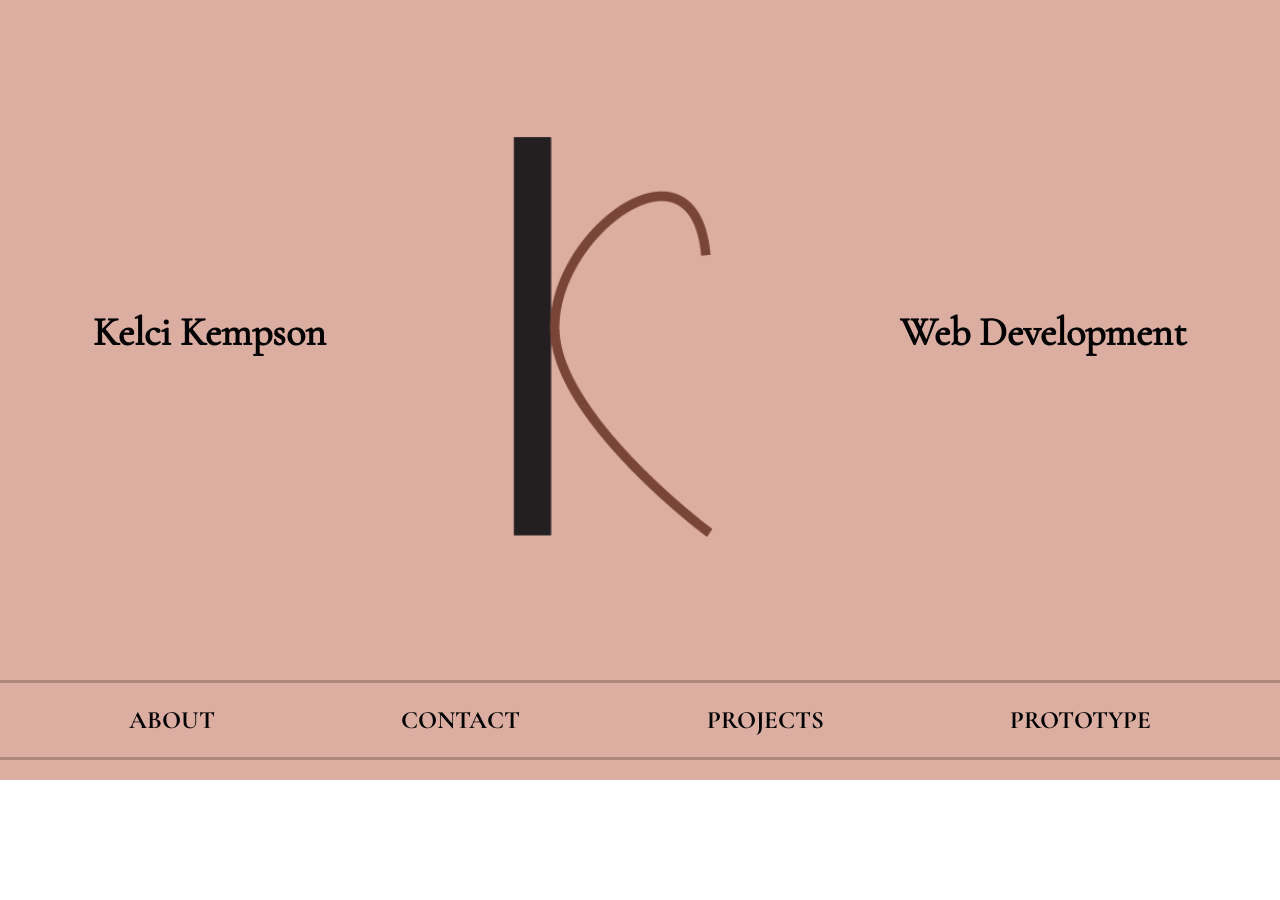
<file: index.html>
<!DOCTYPE html>
<html lang="en">
  <head>
    <meta charset="UTF-8" />
    <meta http-equiv="X-UA-Compatible" content="IE=edge" />
    <meta name="viewport" content="width=device-width, initial-scale=1.0" />
    <title>Home</title>
    <link rel="stylesheet" href="css/styles.css" />
  </head>
  <body>
    <!--the main content for index-->
    <div class="wrapper">
      <div class="homeContent">
        <h1>Kelci Kempson</h1>
        <div class="imgHolderHome">
          <img src="images/Asset 1.png" alt="logo" />
        </div>
        <h1 class="homeh1">Web Development</h1>
      </div>
      <!--the nav at bottom of index-->
      <div class="indexNav">
        <a href="about.html">ABOUT</a>
        <a href="contact.html">CONTACT</a>
        <a href="project.html">PROJECTS</a>
        <a
          href="https://xd.adobe.com/view/0590f441-8b3b-432f-bb30-7dac6a748ebe-50c3/"
          target="_blank"
          >PROTOTYPE</a
        >
      </div>
    </div>
  </body>
</html>
</file>
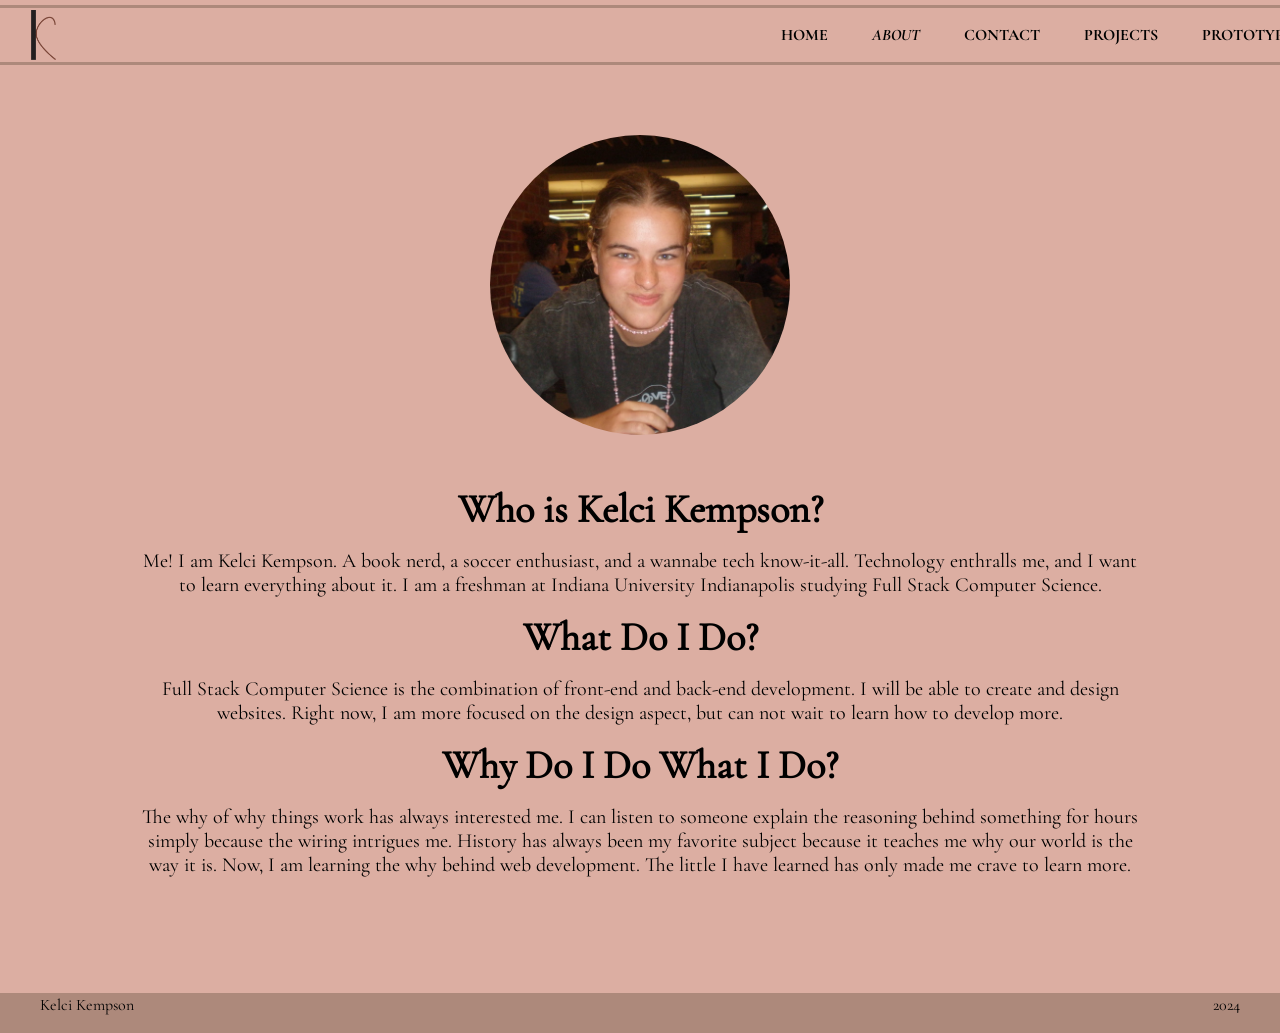
<file: about.html>
<!DOCTYPE html>
<html lang="en">
  <head>
    <meta charset="UTF-8" />
    <meta http-equiv="X-UA-Compatible" content="IE=edge" />
    <meta name="viewport" content="width=device-width, initial-scale=1.0" />
    <title>About</title>
    <link rel="stylesheet" href="css/styles.css" />
  </head>
  <body>
    <div class="topArea"></div>
    <div class="wrapper">
      <nav>
        <div class="imgHolder">
          <img src="images/Asset 1.png" alt="logo" />
        </div>
        <div class="links">
          <a href="index.html">HOME</a>
          <a href="about.html" class="active">ABOUT</a>
          <a href="contact.html">CONTACT</a>

          <a href="project.html">PROJECTS</a>
          <a
            href="https://xd.adobe.com/view/0590f441-8b3b-432f-bb30-7dac6a748ebe-50c3/"
            target="_blank"
            >PROTOTYPE</a
          >
        </div>
      </nav>
      <div class="contentArea">
        <div class="aboutPic">
          <img src="images/IMG_8545 (1).jpg" alt="" />
        </div>
        <!--add more words/check grammar and spelling-->
        <div class="aboutText">
          <h1>Who is Kelci Kempson?</h1>
          <p>
            Me! I am Kelci Kempson. A book nerd, a soccer enthusiast, and a
            wannabe tech know-it-all. Technology enthralls me, and I want to
            learn everything about it. I am a freshman at Indiana University
            Indianapolis studying Full Stack Computer Science.
          </p>
          <h1>What Do I Do?</h1>
          <p>
            Full Stack Computer Science is the combination of front-end and
            back-end development. I will be able to create and design websites.
            Right now, I am more focused on the design aspect, but can not wait
            to learn how to develop more.
          </p>
          <h1>Why Do I Do What I Do?</h1>
          <p>
            The why of why things work has always interested me. I can listen to
            someone explain the reasoning behind something for hours simply
            because the wiring intrigues me. History has always been my favorite
            subject because it teaches me why our world is the way it is. Now, I
            am learning the why behind web development. The little I have
            learned has only made me crave to learn more.
          </p>
        </div>
      </div>
    </div>
    <footer>
      <div class="fStyle">
        <p>Kelci Kempson</p>
        <p>2024</p>
      </div>
    </footer>
  </body>
</html>
</file>
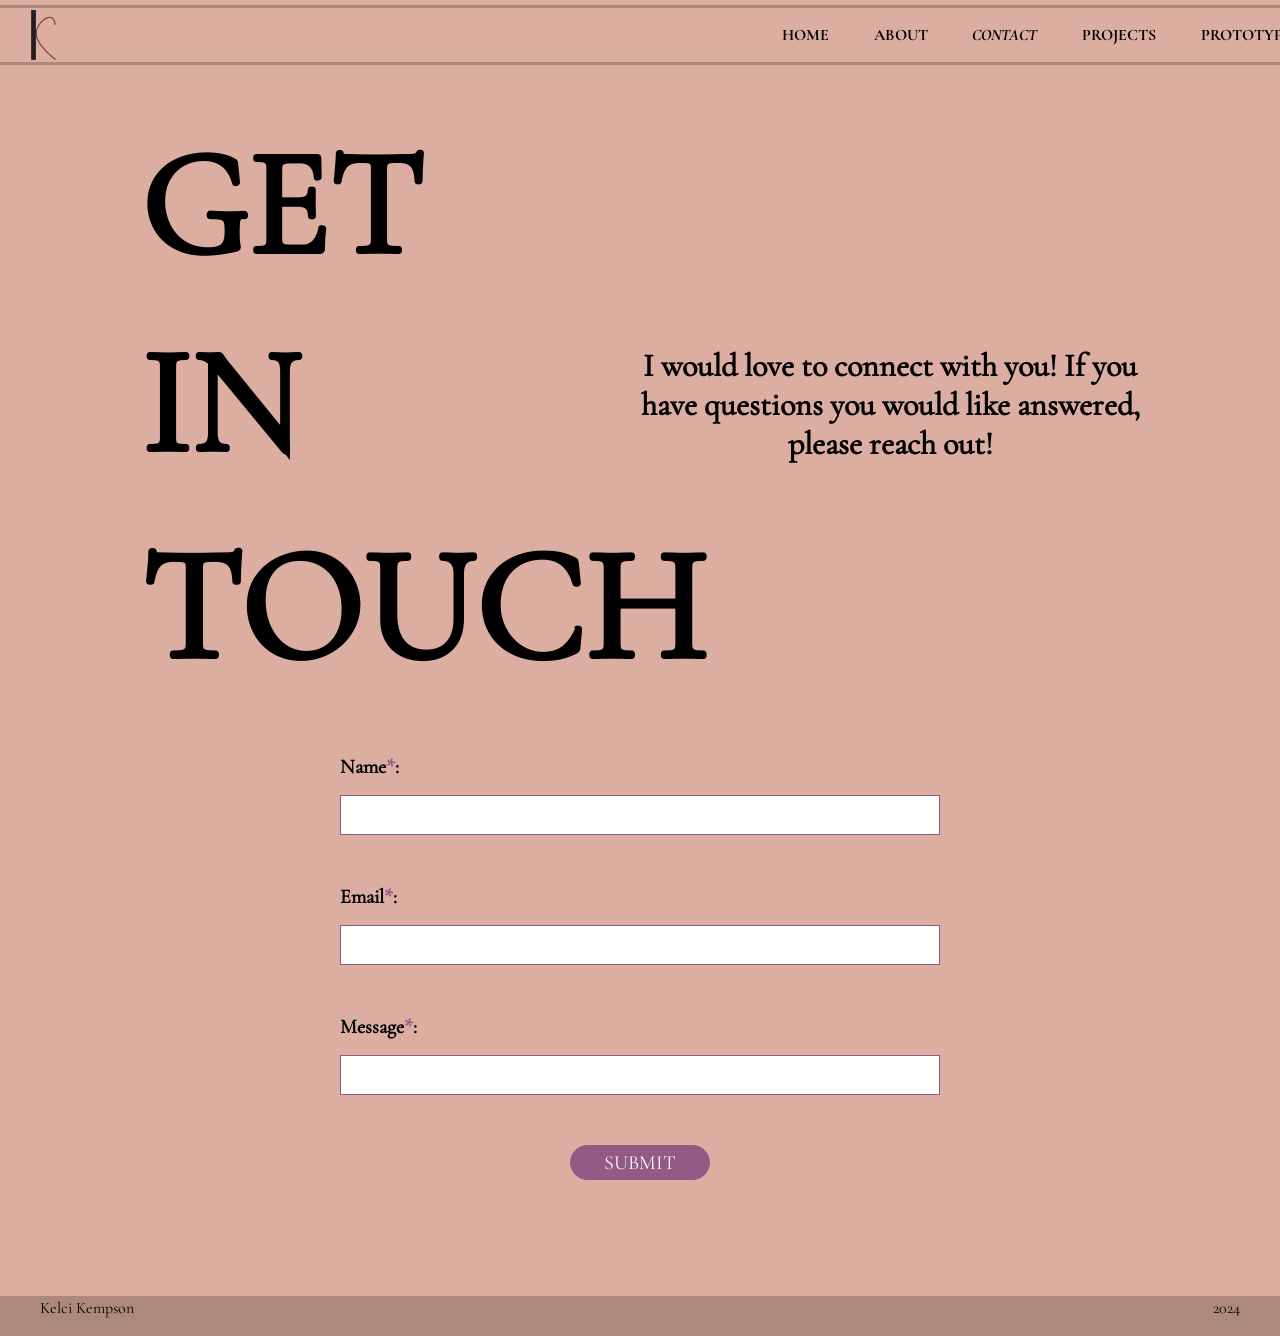
<file: contact.html>
<!DOCTYPE html>
<html lang="en">
  <head>
    <meta charset="UTF-8" />
    <meta http-equiv="X-UA-Compatible" content="IE=edge" />
    <meta name="viewport" content="width=device-width, initial-scale=1.0" />
    <title>Contact</title>
    <link rel="stylesheet" href="css/styles.css" />
  </head>
  <body>
    <div class="topArea"></div>
    <div class="wrapper">
      <nav>
        <div class="imgHolder">
          <img src="images/Asset 1.png" alt="logo" />
        </div>
        <div class="links">
          <a href="index.html">HOME</a>
          <a href="about.html">ABOUT</a>
          <a href="contact.html" class="active">CONTACT</a>

          <a href="project.html">PROJECTS</a>
          <a
            href="https://xd.adobe.com/view/0590f441-8b3b-432f-bb30-7dac6a748ebe-50c3/"
            target="_blank"
            >PROTOTYPE</a
          >
        </div>
      </nav>
      <!--decide what you want this to look like-->
      <div class="contentArea">
            <h1 class="Gfont">GET<h1>
        <div class="strangeSpacing">
            <h1 class="GITfont">IN</h1>
        <div class="contactSpacing">
            <p class="pBoxSpacing">
              I would love
              to connect with you! If you have questions you would like
              answered, please reach out!
            </p> 
          </div>
          </div>
          <div class="hOne">
            <h1>TOUCH</h1>  
          </div> 
        <div class="moreSpacing">
          <p class="pContact">
            Name<span style="color:#935A85">*</span>:
          </p>
          <input type="text" />
          <p class="pContact">
            Email<span style="color: #935A85">*</span>:
          </p>
          <input type="text" />
          <p class="pContact">Message<span style="color: #935A85">*</span>:</p>
          <input type="text" />
          <input type="submit" value="SUBMIT" class="buttonFormat" />
        </div>
      </div>
      </div>
    <footer>
      <div class="fStyle">
        <p>Kelci Kempson</p>
        <p>2024</p>
      </div>
    </footer>
  </body>
</html>
</file>
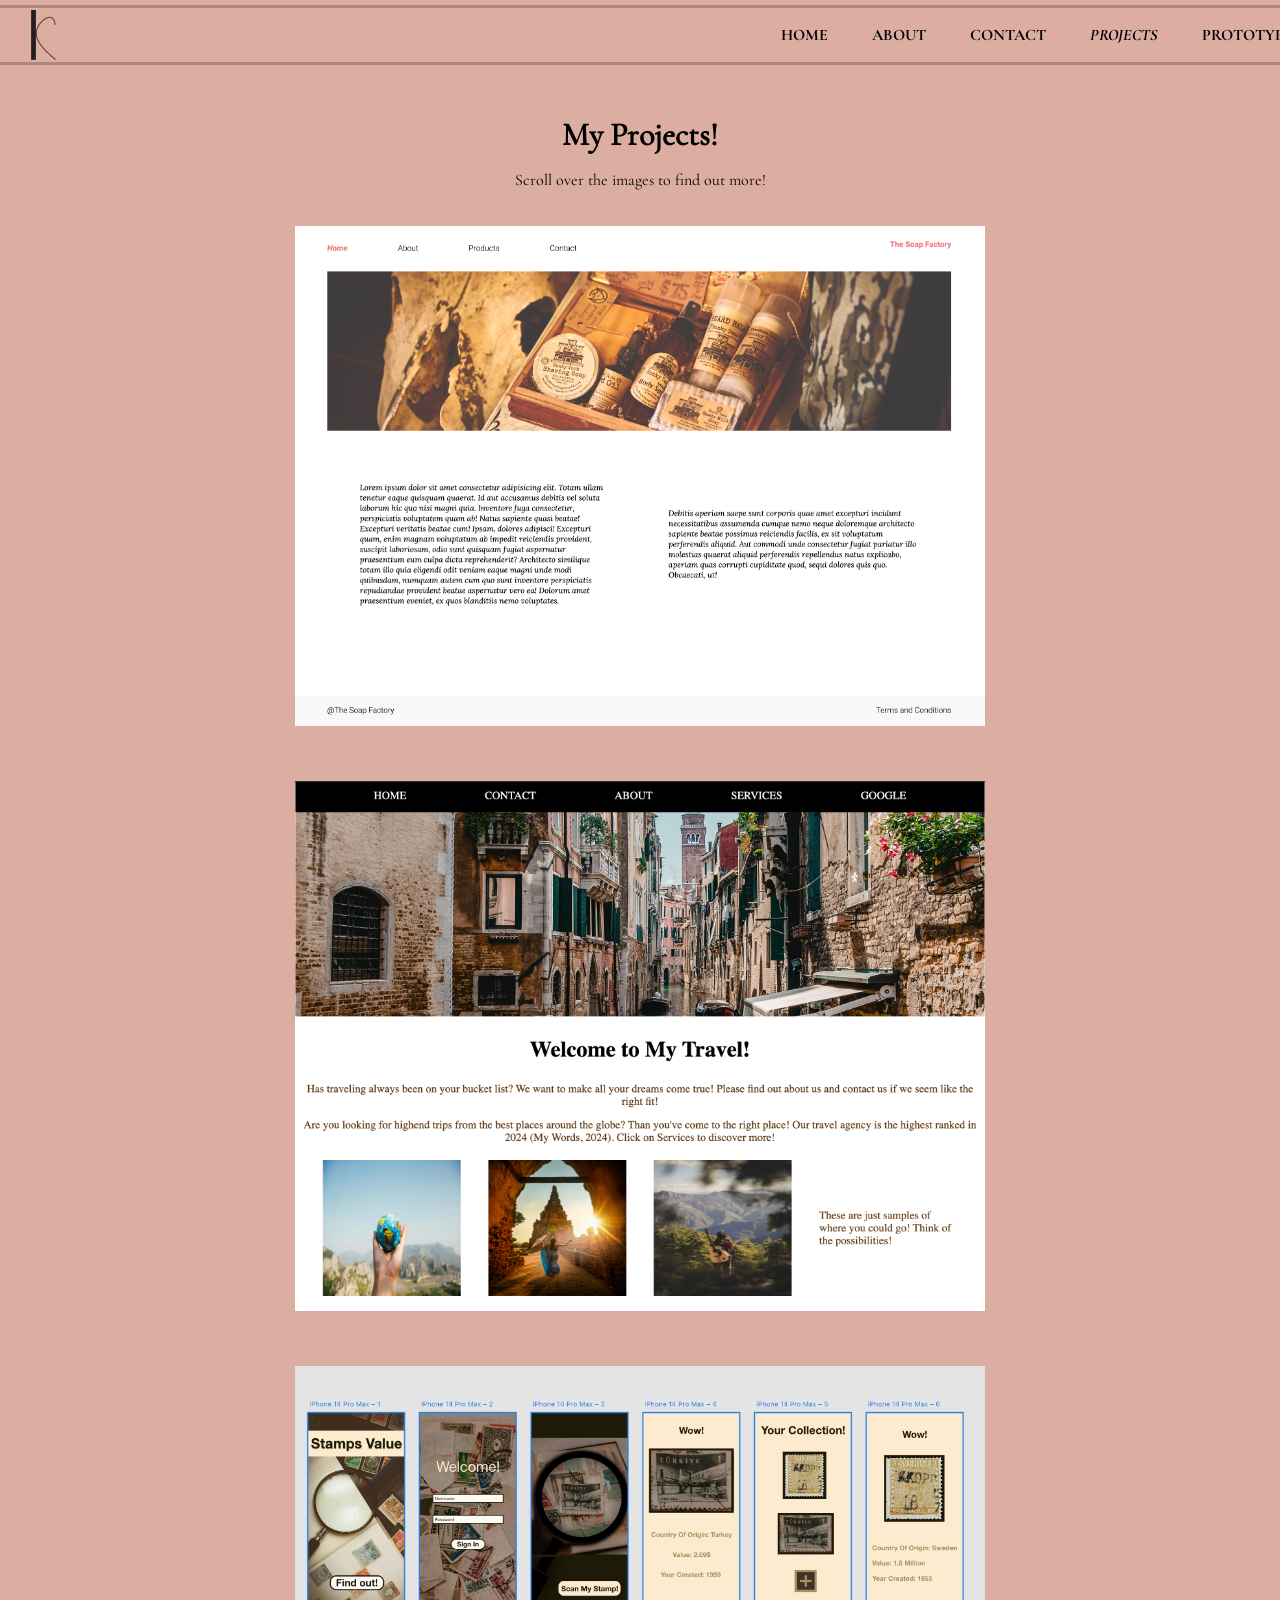
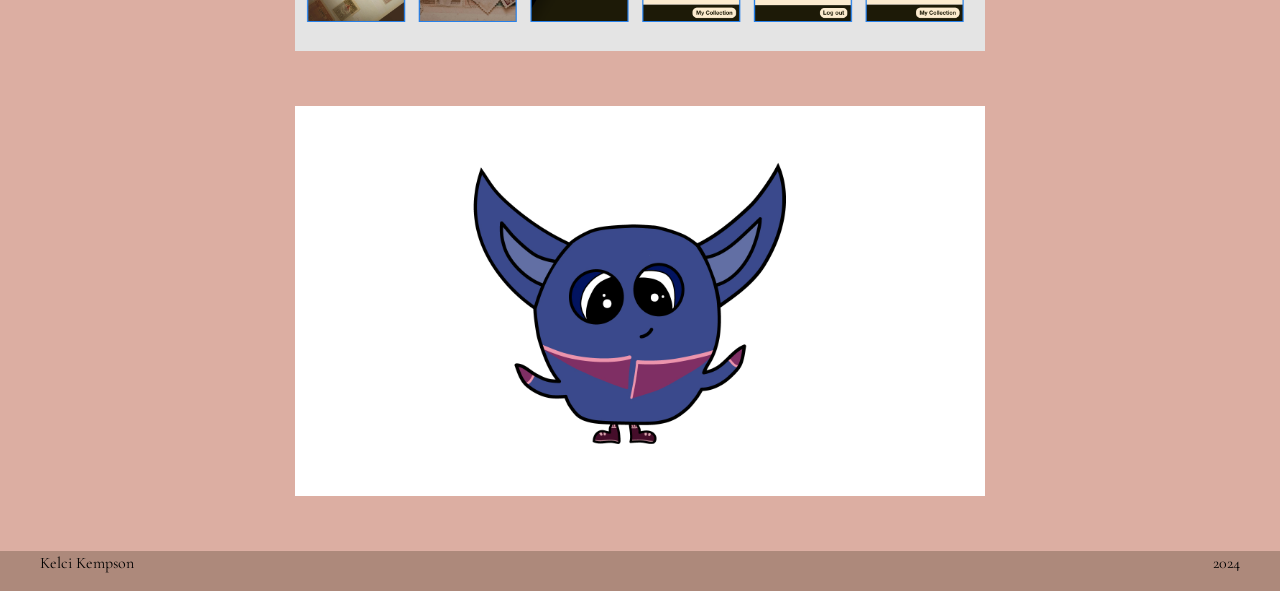
<file: project.html>
<!DOCTYPE html>
<html lang="en">
  <head>
    <meta charset="UTF-8" />
    <meta http-equiv="X-UA-Compatible" content="IE=edge" />
    <meta name="viewport" content="width=device-width, initial-scale=1.0" />
    <title>Projects</title>
    <link rel="stylesheet" href="css/styles.css" />
  </head>
  <body>
    <div class="topArea"></div>
    <div class="wrapper">
      <nav>
        <div class="imgHolder">
          <img src="images/Asset 1.png" alt="logo" />
        </div>
        <div class="links">
          <a href="index.html">HOME</a>
          <a href="about.html">ABOUT</a>
          <a href="contact.html">CONTACT</a>

          <a href="project.html" class="active">PROJECTS</a>
          <a
            href="https://xd.adobe.com/view/0590f441-8b3b-432f-bb30-7dac6a748ebe-50c3/"
            target="_blank"
            >PROTOTYPE</a
          >
        </div>
      </nav>
      <!--want full height or just text??
      need to upload new project 5-->
      <div class="contentArea">
        <h1>My Projects!</h1>
        <p>Scroll over the images to find out more!</p>
            <div class="project4">
              <div class="overlay4">
                This is The Soap Factory Website! I used HTML and CSS to code
                this! 
                <a
                  href="https://in-info-web4.luddy.indianapolis.iu.edu/~kelkemps/homeworkSeven/"
                  target="_blank"
                  class="projectATags"
                  >Click Here!</a
                >
              </div>
              <img
                src="images/Screenshot 2024-12-02 at 11.36.56 AM.png"
                alt="homework7"
              />
            </div>
            <div class="project1">
              <div class="overlay1">
                This website is called My Travel. While it is not real, I
                developed and created this website. I used HTML and CSS to code
                this!
                <a
                  href="https://in-info-web4.luddy.indianapolis.iu.edu/~kelkemps/homeworkFive/"
                  target="_blank"
                  class="projectATags"
                  >Click Here!</a
                >
              </div>
              <img
                src="images/Screenshot 2024-12-05 at 12.32.28 PM.png"
                alt="travel webpage"
              />
            </div>
            <div class="project2">
              <div class="overlay2">
                This is my Stamps Value App Prototype. It is developed in Adobe
                XD.
                <a
                  href="https://xd.adobe.com/view/1d352b16-4614-468f-9dad-1a2feb357991-4866/?fullscreen&hints=off"
                  target="_blank"
                  class="projectATags"
                  >Click Here!</a
                >
              </div>
              <img
                src="images/Screenshot 2024-12-02 at 11.26.07 AM.png"
                alt="stamps app"
              />
            </div>
          
        
            
          

            <div class="project3">
              <div class="overlay3">
                This is William Bernie Pablo Chunk! He is a character I
                developed and created in Illustrator.
              </div>
              <img src="images/kelciCharacterF.jpg" alt="william" />
            
          </div>
        </div>
      </div>
    </div>

    <footer>
      <div class="fStyle">
        <p>Kelci Kempson</p>
        <p>2024</p>
      </div>
    </footer>
  </body>
</html>
</file>
<file: css/styles.css>
* {
 margin: 0;
 padding: 0;
 box-sizing: border-box; 
}
html, body {
 height: 100%
}
h1, h2, h3, h4, h5, h6, p {
 margin-bottom: 16px
}

@font-face {
    font-family: "garReg";
    src: url(../css/fonts/Cormorant_Garamond/CormorantGaramond-Regular.ttf) format("truetype");
}

@font-face {
    font-family: "garBold";
    src: url(../css/fonts/Cormorant_Garamond/CormorantGaramond-Bold.ttf) format("truetype");
}

@font-face {
    font-family: "garBI";
    src: url(../css/fonts/Cormorant_Garamond/CormorantGaramond-BoldItalic.ttf) format("truetype");
}

.topArea {
    height: 5px;
    background-color: #DCAEA2;
}

.wrapper {
    display: flex;
    align-items: center;
    justify-content: space-evenly;
    flex-direction: column;
    background-color: #DCAEA2;
}

/* nav styling */

nav {
    width: 1400px;
    border: #AD897B;
    border-style: solid;
    border-radius: 25px;
    height: 60px;
    display: flex;
    align-items: center;
    justify-content: space-between;
    background-color: #DCAEA2;
}

nav a {
    text-decoration: none;
    color: black;
    font-family: "garBold";
}

.indexNav {
    width: 1400px;
    height: 80px;
    background-color: #DCAEA2;
    display: flex;
    align-items: center;
    justify-content: space-evenly;
    border: #AD897B;
    border-style: solid;
    border-radius: 25px;
    margin-bottom: 20px;
}

.indexNav a {
    text-decoration: none;
    color: black;
    font-family: "garBold";
    font-size: 25px;
}

.active {
    font-family: "garBI";
}

.links {
    width: 600px;
    display: flex;
    align-items: center;
    justify-content: space-evenly; 
}

/* styling for all pages */

.contentArea {
    font-family: "garReg";
    padding: 50px;
    min-height: 800px;
    width: 1200px;
    margin: 0 auto;
    display: flex;
    flex-direction: column;
    align-items: center;
    justify-content: space-evenly;
}

.imgHolder {
    width: 200px;
    display: flex;
    align-items: center;
    justify-content: space-evenly;
}

.imgHolder img{
    width: 25px;
    height: 50px;
}

.contentArea h1 {
    font-family: "garReg";
}

/* home page */

.imgHolderHome img {
    width: 200px;
    height: 400px;
}

.homeContent {
    height: 680px;
    width: 100%;
    background-color:#DCAEA2;
    margin: 0 auto;
    display: flex;
    align-items: center;
    justify-content: space-around;
    font-family: "garReg";
    font-size: 20px;
}

/* about page */

.aboutPic img {
    margin-top: 20px;
    height: 300px;
    width: 300px;
    border-radius: 50%;
    overflow: hidden;
    display: flex;
}

.aboutText {
    text-align: center;
    margin: 50px;
    font-family: "garReg";
}

.aboutText h1 {
    font-size: 40px;
}

.aboutText p {
    font-size: 20px;
}

/* contact page */

.GITfont {
    font-size: 150px;
}

.Gfont {
    width: 1000px;
    font-size: 150px;
}

.strangeSpacing {
    width: 1000px;
    display: flex;
    align-items: center;
    justify-content: space-between;
}

.contactSpacing {
    font-family: "garReg";
    text-align: center;
    display: flex;
    flex-direction: column;
    align-items: center;
    justify-content: space-between;
}

.pBoxSpacing {
    width: 500px;
}

.infoSpacing {
    display: flex;
    flex-direction: column;
    align-items: center;
    justify-content: space-evenly;
}

.moreSpacing {
    display: flex;
    flex-direction: column;
    align-items: center;
    justify-content: space-evenly;
}

.hOne {
    font-size: 80px;
    margin-bottom: 50px;
}

.pContact {
    font-size: 20px;
    font-family: "garReg";
    justify-content: left;
    width: 600px;
}

input {
    width: 600px;
    height: 40px;
    margin-bottom: 50px;
    border: solid 1px #935A85;
}

.buttonFormat {
    height: 35px;
    width: 140px;
    background-color: #935A85;
    border-radius: 38px;
    font-size: 20px;
    font-family: "garReg";
    color: white;
    margin: 0 auto;
    margin-bottom: 50px;
    display: flex;
    flex-direction: column;
    align-items: center;
    justify-content: space-between;
}

/* project page */

.project1 img {
    margin-top: 50px;
    height: 530px;
    width: 690px;
}

.project2 img {
    margin-top: 50px;
    height: 285px;
    width: 690px;
}

.project3 img {
    margin-top: 50px;
    height: 390px;
    width: 690px;
}

.project4 img {
    margin-top: 20px;
    height: 500px;
    width: 690px;
}

.projectATags {
    text-decoration: none;
    color: white;
    font-family: "garBold";
}

.overlay1 {
    width: 690px;
    height: 530px;
    background-color: rgba(0,0,0,.7);
    position: absolute;
    margin-top: 50px;
    color: #fff;
    padding: 10px;
    display: none;
    cursor: pointer;
    transition: all 1s;
}
.overlay2 {
    width: 690px;
    height: 285px;
    background-color: rgba(0,0,0,.5);
    position: absolute;
    margin-top: 50px;
    color: #fff;
    padding: 10px;
    display: none;
    cursor: pointer;
    transition: all 1s;
}
.overlay3 {
    width: 690px;
    height: 390px;
    background-color: rgba(0,0,0,.5);
    position: absolute;
    margin-top: 50px;
    color: #fff;
    padding: 10px;
    display: none;
    cursor: pointer;
    transition: all 1s;
}
.overlay4 {
    width: 690px;
    height: 500px;
    background-color: rgba(0,0,0,.5);
    position: absolute;
    margin-top: 20px;
    color: #fff;
    padding: 10px;
    display: none;
    cursor: pointer;
    transition: all 1s;
}

.project1:hover .overlay1{
    display: block;
}
.project2:hover .overlay2{
    display: block;
}
.project3:hover .overlay3{
    display: block;
}
.project4:hover .overlay4{
    display: block;
}
.project2.overlay2:click {
    target="_blank";
}

/* footer styling */

footer {
    height: 40px;
    margin: 0 auto;
    display: flex;
    align-items: center;
    justify-content: space-around;
    background-color: #AD897B;
}

.fStyle {
    width: 1200px;
    font-family: "garReg";
    display: flex;
    align-items: center;
    justify-content: space-between;
}
</file>
